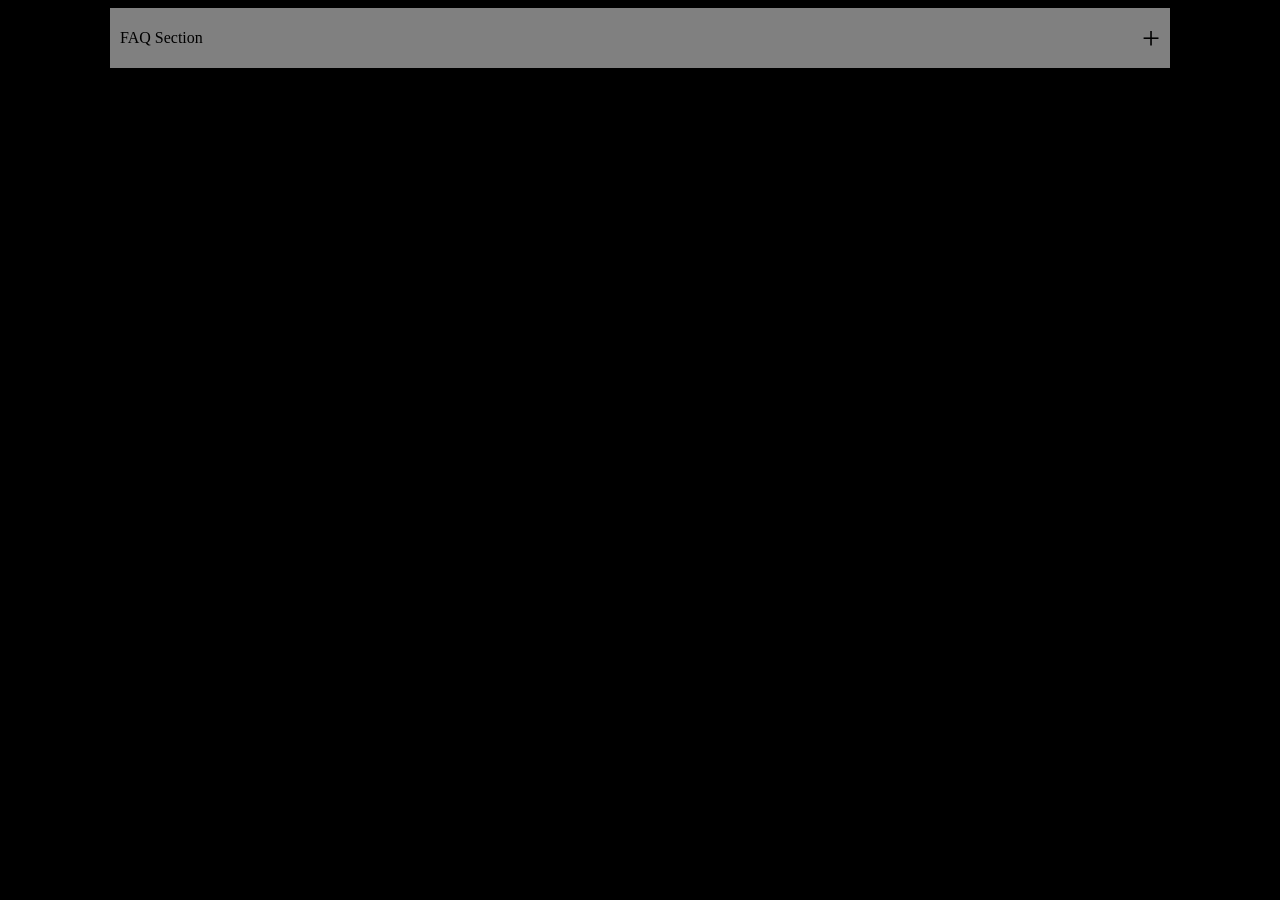
<file: Practice FAQ/correct-faq.html>
<!DOCTYPE html>
<html lang="en">
  <head>
    <meta charset="UTF-8" />
    <meta name="viewport" content="width=device-width, initial-scale=1.0" />
    <title>Document</title>
    <style>
        body{
            background-color: black;
        }
      .faq {
        display: grid;
        align-items: center;
        justify-content: center;
      }
      .faq-button {
        background-color: grey;
        padding: 5px 10px;
        /* border: none; */
        border-bottom: 2px solid black;
        cursor: pointer;
        display: flex;
        justify-content: space-between;
        align-items: center;
      }

      .faq-button-icon {
        font-size: 2rem;
        transition: transform 0.3s;
      }

      .faq-content {
        max-height: 0;
        overflow: hidden;
        transition: max-height 0.3s ease-in-out;
        width: 65rem;
        padding: 0rem 10px;
        background-color: grey;
      }

      .faq-content.show {
        max-height: 300px; /* Adjust this value based on your content */
      }
    </style>
  </head>
  <body>
    <div class="faq">
      <div class="faq-button" id="faqButton">
        <p>FAQ Section</p>
        <span class="faq-button-icon">+</span>
      </div>

      <div class="faq-content" id="faqContent">
        <p>This is the answer of the FAQ</p>
      </div>
    </div>
    <script>
      const faqButton = document.getElementById("faqButton");
      const faqContent = document.getElementById("faqContent");
      const faqButtonIcon = document.querySelector(".faq-button-icon");

      faqButton.addEventListener("click", () => {
        if (faqContent.classList.contains("show")) {
          faqContent.classList.remove("show");
          faqButtonIcon.style.transform = "rotate(0deg)";
        } else {
          faqContent.classList.add("show");
          faqButtonIcon.style.transform = "rotate(45deg)";
        }
      });
    </script>
  </body>
</html>
</file>
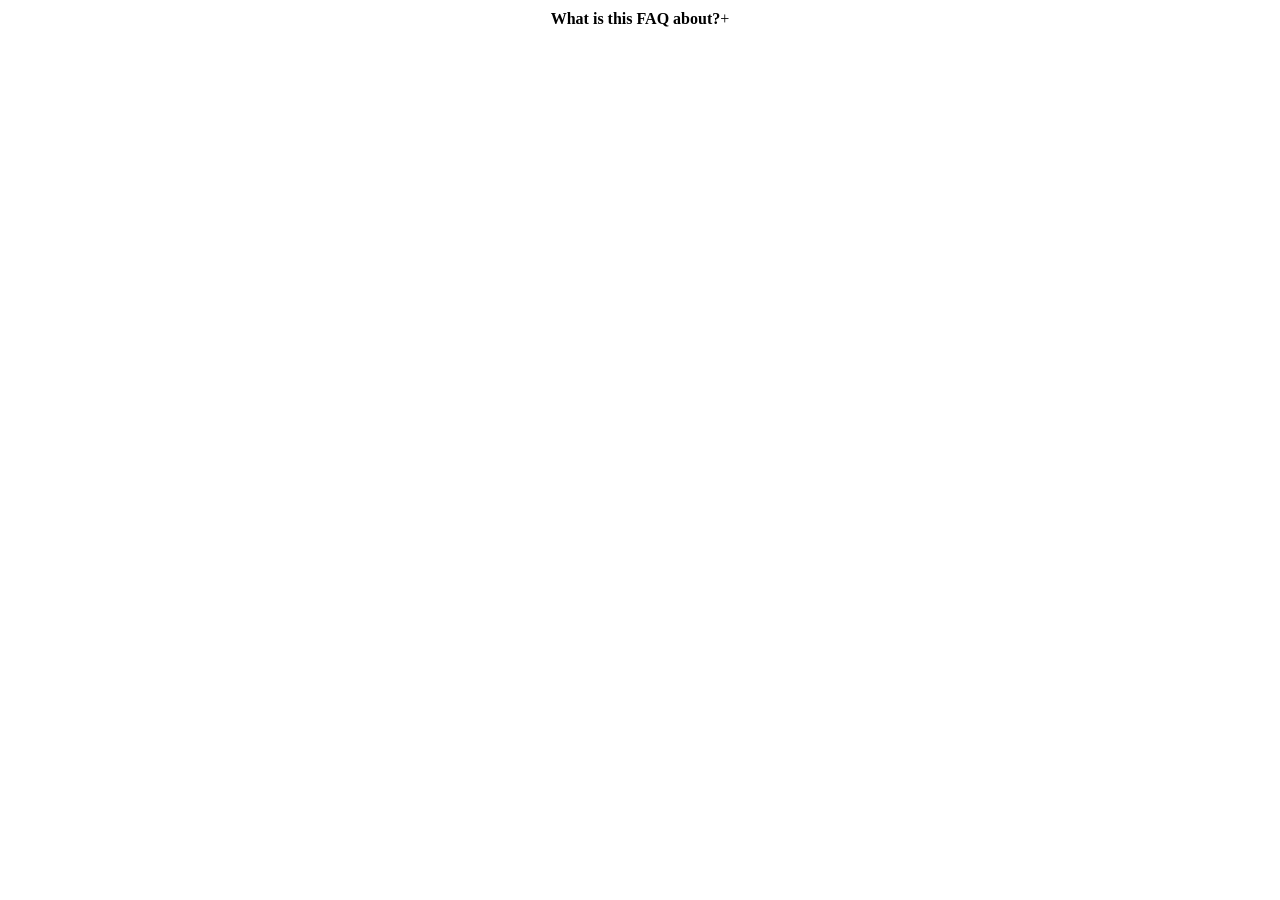
<file: Practice FAQ/p1.html>
<!DOCTYPE html>
<html lang="en">
  <head>
    <meta charset="UTF-8" />
    <meta name="viewport" content="width=device-width, initial-scale=1.0" />
    <style>
        *{
            margin: 0;
            padding: 0;
        }
      .faq {
        display: flex;
        align-items: center;
        justify-content: center;
      }
      .faq-button {
        display: flex;
        align-items: center;
        justify-content: space-between;
        background-color: white;
        padding: 10px 20px;
        /* border: 1px solid #ccc; */
        cursor: pointer;
        user-select: none;
        width: auto;
      }

      .faq-button .question {
        font-weight: bold;
      }

      .faq-button .icon {
        transition: transform 0.3s ease;
      }

      .answer {
        display: none;
        padding: 10px 20px;
        /* border-top: 1px solid #ccc; */
        animation: slide-down 0.5s ease;
        background-color: white;
      }

      @keyframes slide-down {
        from {
          /* opacity: 0; */
          transform: translateY(-10px);
        }
        to {
          /* opacity: 1; */
          transform: translateY(0);
        }
      }
    </style>
    <title>FAQ Button</title>
  </head>
  <body>
    <div class="faq">
      <div class="faq-button">
        <div class="question">What is this FAQ about?</div>
        <div class="icon">+</div>
      </div>
      <div class="answer">
        This FAQ is about creating an interactive FAQ button with a slide-down
        animation.
      </div>
    </div>
    <script>
      const faqButton = document.querySelector(".faq-button");
      const answer = document.querySelector(".answer");
      const icon = document.querySelector(".icon");

      faqButton.addEventListener("click", () => {
        if (answer.style.display === "none") {
          answer.style.display = "block";
          icon.textContent = "×";
        } else {
          answer.style.display = "none";
          icon.textContent = "+";
        }
      });
    </script>
  </body>
</html>
</file>
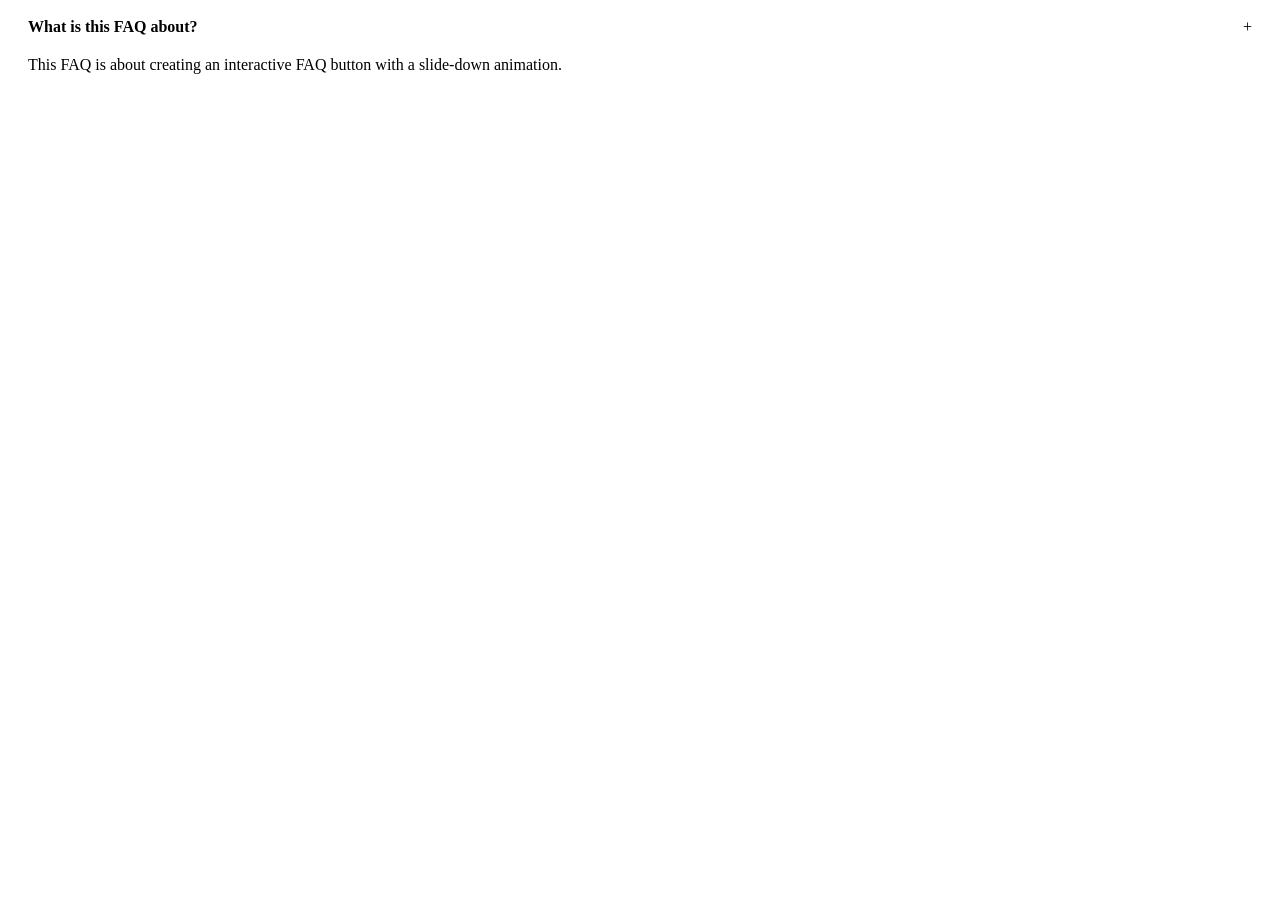
<file: Practice FAQ/p2.html>
<!DOCTYPE html>
<html lang="en">
<head>
<meta charset="UTF-8">
<meta name="viewport" content="width=device-width, initial-scale=1.0">
<style>
  .faq-button {
    display: flex;
    align-items: center;
    justify-content: space-between;
    background-color: white;
    padding: 10px 20px;
    cursor: pointer;
    user-select: none;
  }

  .faq-button .question {
    font-weight: bold;
  }

  .faq-button .icon {
    transition: transform 0.3s ease;
  }

  .answer-container {
    overflow: hidden;
    transition: height 0.5s ease;
  }

  .answer {
    padding: 10px 20px;
    background-color: white;
  }
</style>
<title>FAQ Button</title>
</head>
<body>
<div class="faq-button">
  <div class="question">What is this FAQ about?</div>
  <div class="icon">+</div>
</div>
<div class="answer-container">
  <div class="answer">
    This FAQ is about creating an interactive FAQ button with a slide-down animation.
  </div>
</div>
<script>
  const faqButton = document.querySelector('.faq-button');
  const answerContainer = document.querySelector('.answer-container');
  const answer = document.querySelector('.answer');
  const icon = document.querySelector('.icon');

  faqButton.addEventListener('click', () => {
    if (answerContainer.clientHeight === 0) {
      answer.style.display = 'block';
      icon.textContent = '×';
      answerContainer.style.height = `${answer.scrollHeight}px`;
    } else {
      answer.style.display = 'none';
      icon.textContent = '+';
      answerContainer.style.height = '0';
    }
  });
</script>
</body>
</html>
</file>
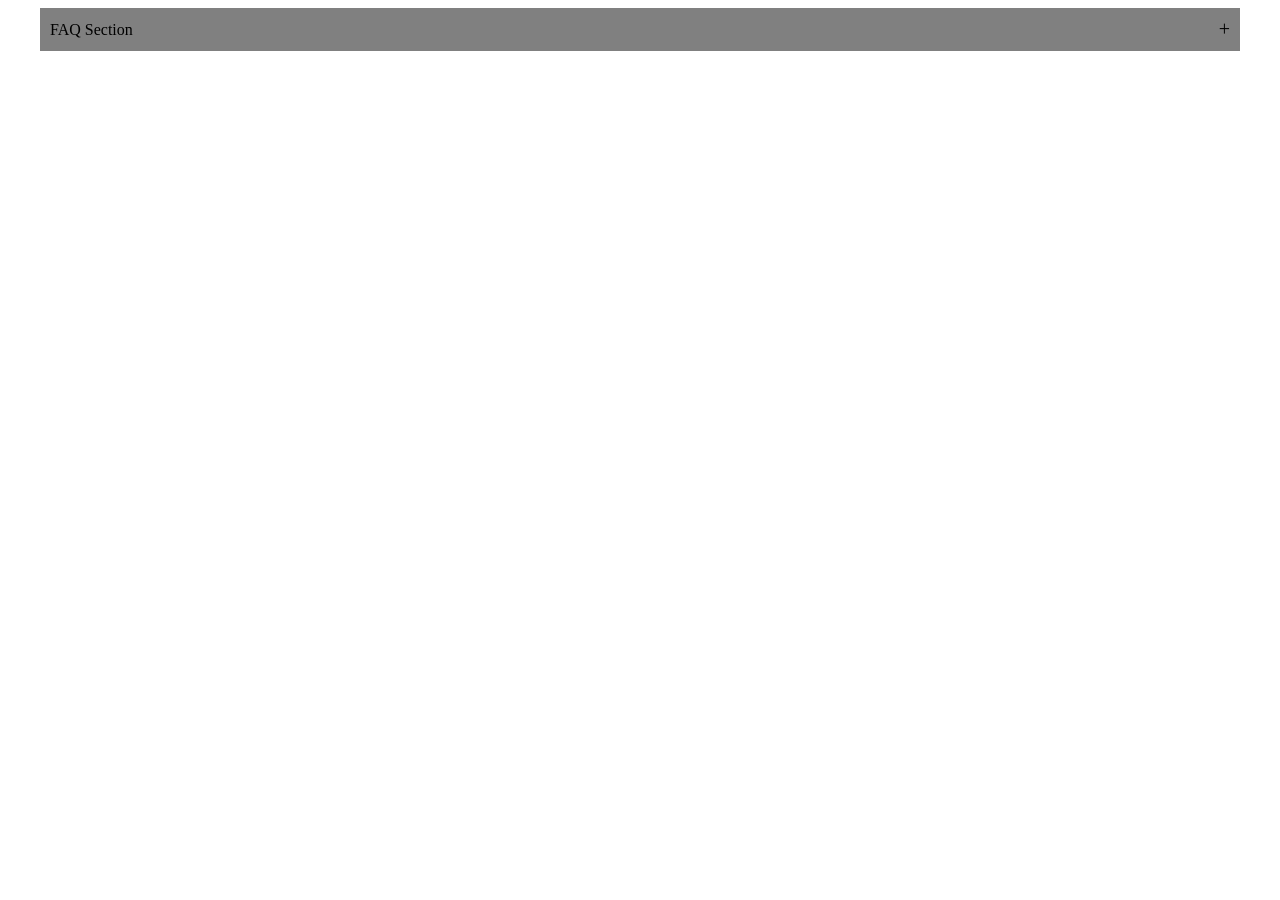
<file: Practice FAQ/p3.html>
<!DOCTYPE html>
<html lang="en">
  <head>
    <meta charset="UTF-8" />
    <meta name="viewport" content="width=device-width, initial-scale=1.0" />
    <style>
      .faq-button {
        background-color: grey;
        padding: 10px;
        border: none;
        border-bottom: 1rem white;
        cursor: pointer;
        display: flex;
        justify-content: space-between;
        align-items: center;
        margin: 0rem 2rem;
      }

      .faq-button-icon {
        font-size: 20px;
        transition: transform 0.3s;
      }

      .faq-content {
        max-height: 0;
        overflow: hidden;
        transition: max-height 0.3s ease-in-out;
        /* width: 100%; */
        background-color: grey;
        /* padding: 10px; */
        margin-left: 2rem;
      }

      .faq-content.show {
        max-height: 300px;
        max-width: 75rem; /* Adjust this value based on your content */
      }
    </style>
  </head>
  <body>
    <div class="faq">
      <div class="faq-button" id="faqButton">
        FAQ Section
        <span class="faq-button-icon">+</span>
      </div>

      <div class="faq-content" id="faqContent">
        <p>This is the answer of the FAQ</p>
      </div>
    </div>
    <script>
      const faqButton = document.getElementById("faqButton");
      const faqContent = document.getElementById("faqContent");
      const faqButtonIcon = document.querySelector(".faq-button-icon");

      faqButton.addEventListener("click", () => {
        if (faqContent.classList.contains("show")) {
          faqContent.classList.remove("show");
          faqButtonIcon.style.transform = "rotate(0deg)";
        } else {
          faqContent.classList.add("show");
          faqButtonIcon.style.transform = "rotate(45deg)";
        }
      });
    </script>
  </body>
</html>
</file>
